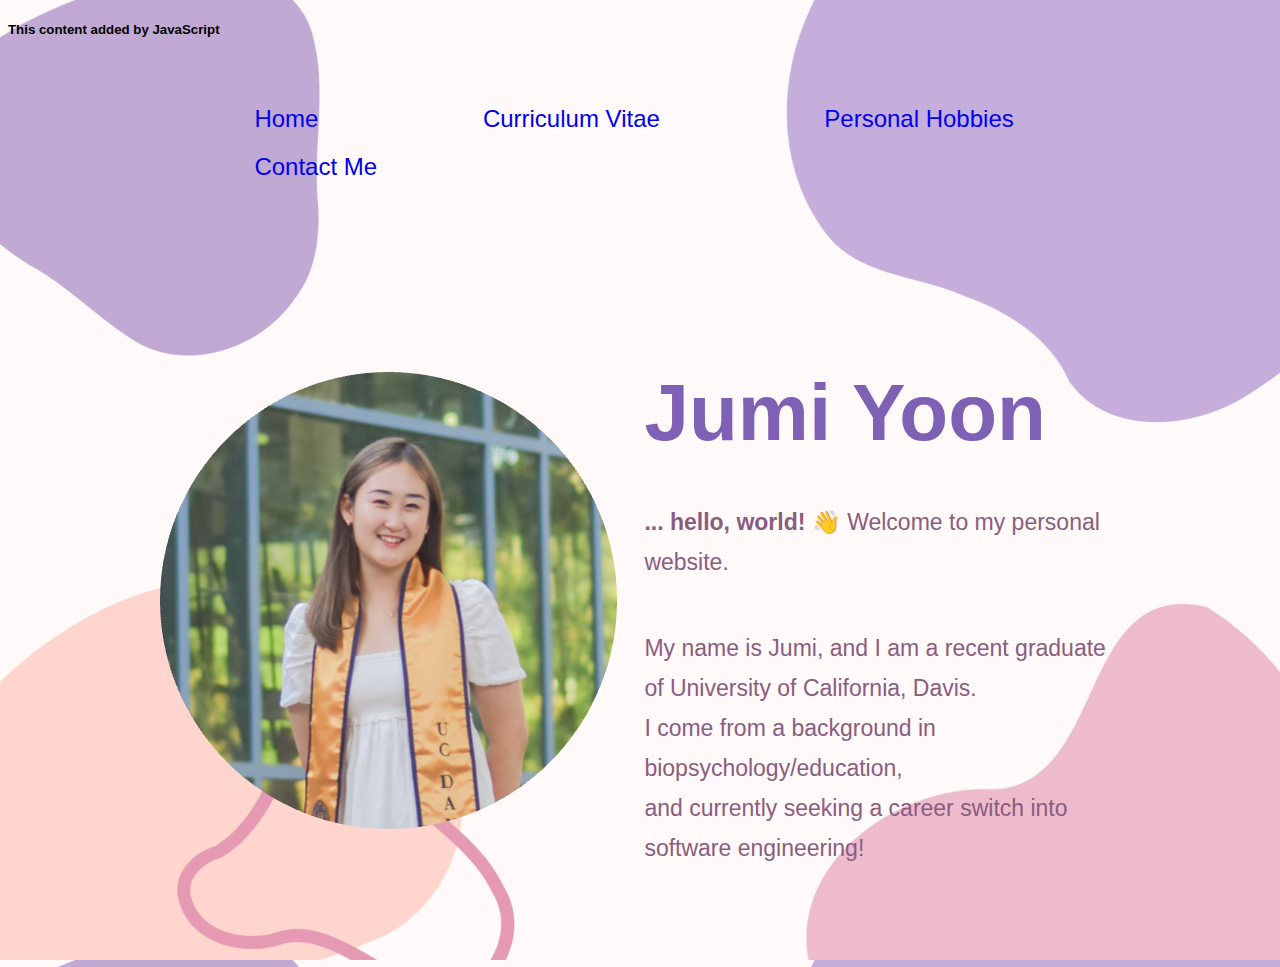
<file: index.html>
<!DOCTYPE html>

<html lang="en">
    <head>
        <meta charset="utf-8">
        <link rel="stylesheet" href="style.css"/>
        <title>Jumi's Personal Website</title>
        
    </head>
    <body>
        <script src="script.js"> </script>
        <div class="header">
          <nav>
            <ul>
              <li><a href="index.html">Home</a></li>
              <li><a href="CV.html">Curriculum Vitae</a></li>
              <li><a href="Hobbies.html">Personal Hobbies</a></li>
              <li><a href="Contact-me.html">Contact Me</a></li>
            </ul>
          </nav>
          <div class="self-intro">
            <table cellspacing="25">
              <tr>
                <td>
                  <img id="portrait" onmouseover="jumiLight()" onmouseout="jumiOg()" src="jumi-2-modified.png" alt="jumi's profile picture">
                </td>
                <td>
                  <h1>Jumi Yoon</h1>
                  <p> <strong>... hello, world!</strong> 👋 Welcome to my personal website. </p>
                  <p> My name is Jumi, and I am a recent graduate of University of California, Davis.<br> I come from a background in biopsychology/education, <br> and currently seeking a career switch into software engineering!</p>
                </td>
              </tr>
            </table>
            

          </div>




        </div>
    </body>
</html>
</file>
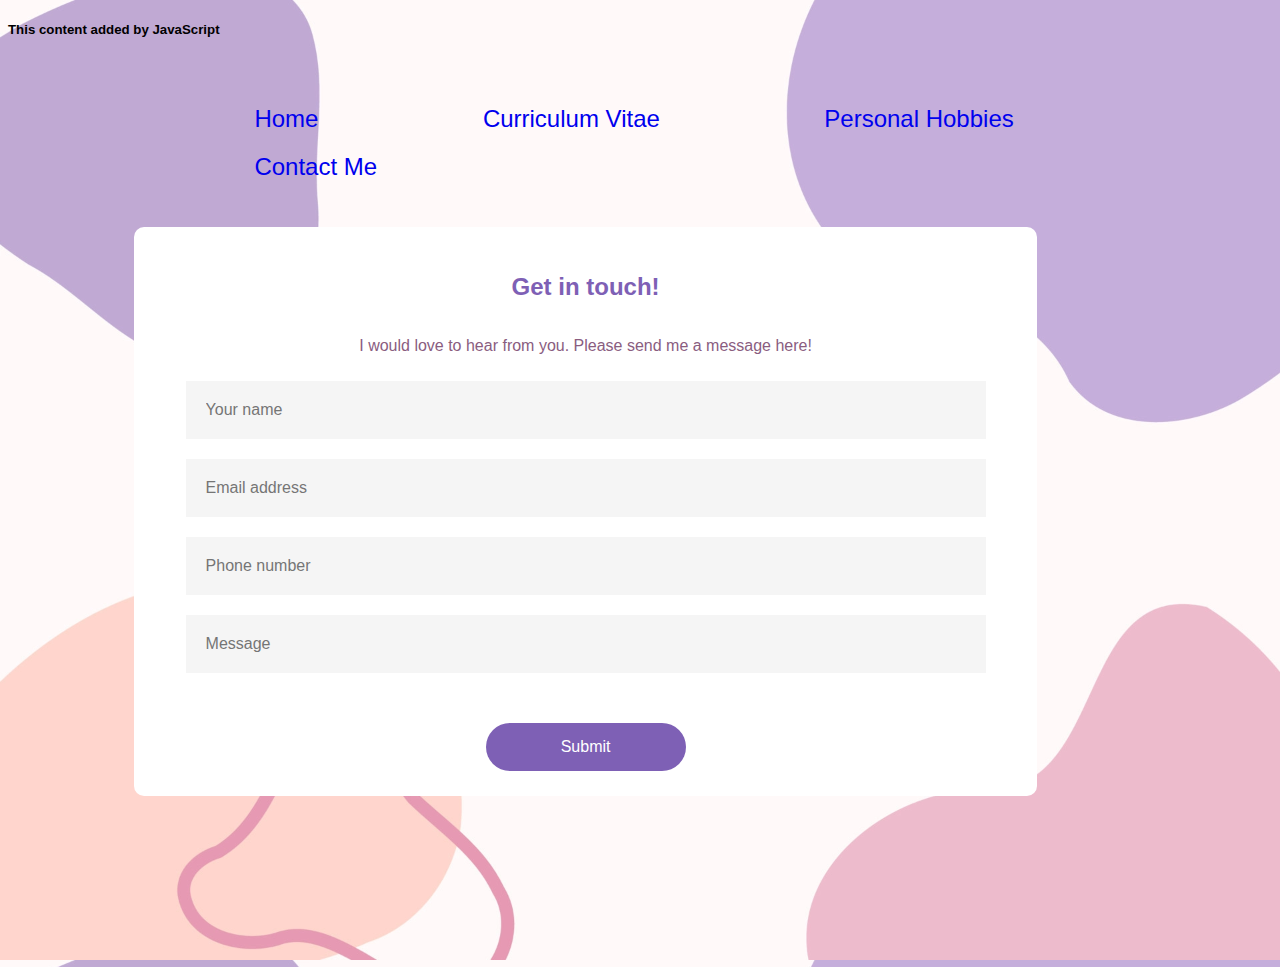
<file: Contact-me.html>
<!DOCTYPE html>

<html lang="en">
    <head>
        <meta charset="utf-8">
        <link rel="stylesheet" href="style.css"/>
        <title>Jumi's Personal Website</title>
        
    </head>
    <body>
        <script src="script.js"> </script>
        <div class="header">
          <nav>
            <ul>
              <li><a href="index.html">Home</a></li>
              <li><a href="CV.html">Curriculum Vitae</a></li>
              <li><a href="Hobbies.html">Personal Hobbies</a></li>
              <li><a href="Contact-me.html">Contact Me</a></li>
            </ul>
          </nav>
          <div class = "contact-form">
            <form action="mailto: jums.code@gmail.com" method="POST">
                <h2> Get in touch! </h2>
                <p> I would love to hear from you. Please send me a message here! </p>
                <input type="text" id="name" placeholder="Your name" required>
                <input type="text" id="email" placeholder="Email address" required>
                <input type="text" id="phone" placeholder="Phone number">
                <input type="text" id="message" placeholder="Message" required>
                <button type="submit">Submit</buttom>
            </form>
          </div>
        </body>
</file>
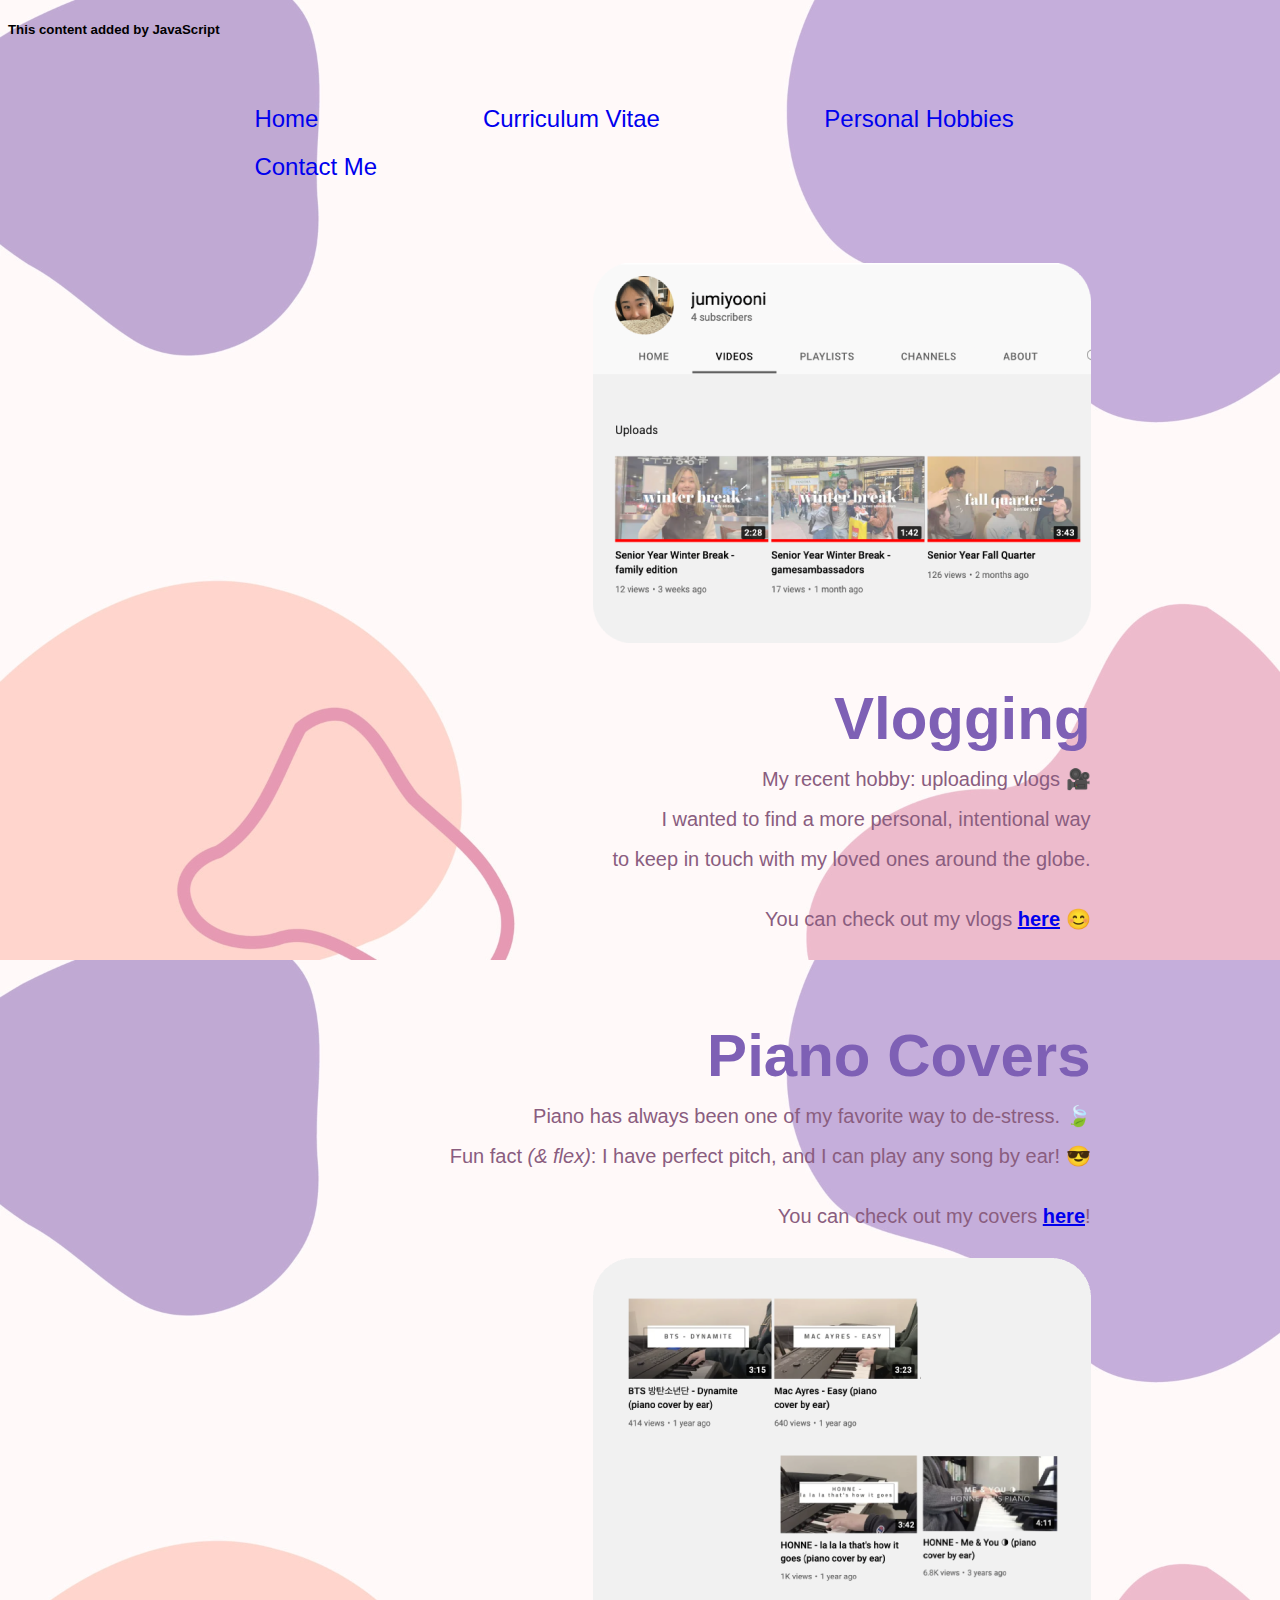
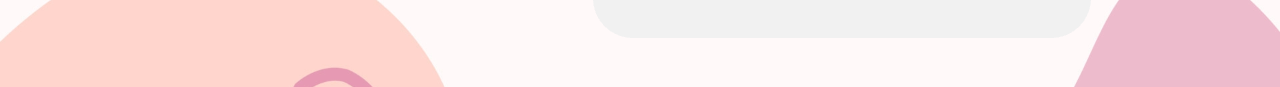
<file: Hobbies.html>
<!DOCTYPE html>
<html lang="en">
  <head>
    <meta charset="utf-8">
    <link rel="stylesheet" href="style.css"/>
    <title>Jumi's Site | Personal Hobbies</title>
    
  </head>
  <body>
    <script src="script.js"> </script>
    <div class="header">

      <nav>
        <ul>
          <li><a href="index.html">Home</a></li>
          <li><a href="CV.html">Curriculum Vitae</a></li>
          <li><a href="Hobbies.html">Personal Hobbies</a></li>
          <li><a href="Contact-me.html">Contact Me</a></li>
        </ul>
      </nav>
      <div class="Hobbies">
        <table cellspacing = "35">
            <tr>
                <td>
                    <img src="vlog channel.png" alt="vlogs">
                </td>
                <td>
                    <h1> Vlogging </h1>
                    <p> My recent hobby: uploading vlogs 🎥 <br> I wanted to find a more personal, intentional way <br> to keep in touch with my loved ones around the globe.</p>
                    <p> You can check out my vlogs <strong><a href="https://www.youtube.com/channel/UCG7cXouS8eWR7RIfUhFzkCw/videos">here</a></strong> 😊 </p>
                </td>
            </tr>
            <tr>
                <td>
                    <h1> Piano Covers </h1>
                    <p> Piano has always been one of my favorite way to de-stress. 🍃 <br> Fun fact <em>(& flex)</em>: I have perfect pitch, and I can play any song by ear! 😎 </p>
                    <p> You can check out my covers <strong><a href="http://www.youtube.com/Jspiano">here</a></strong>!</p>
                </td>
                <td>
                    <img src="piano covers.png" alt="piano covers">
                </td>
            </tr>

        </table>


      </div>

    </div>

    </div>
  </body>
</html>
</file>
<file: style.css>
body {
    background-image: url(background-image.webp);
    background-size: 100%;
    height: 100%;
    font-family: 'Trebuchet MS', 'Lucida Sans Unicode', 'Lucida Grande', 'Lucida Sans', Arial, sans-serif;
}

.header {
    width: 80%;
    height: 100vh;
    padding: 0 10%;
   /* background: #f7efef;  */
}

/* nav */
nav {
    width: 100%;
    display: flex;
    align-items: center;
    justify-content: space between;
    padding: 20px 0;

}

nav ul li {
    display: inline-block;
    list-style: none;
    margin: 10px 80px;
}

nav ul li a {
    text-decoration: none; /* gets rid of the underline for hyperlinks */
    font-size: 24px;
}


/* self-intro */

.self-intro {
    margin-top: 60px;
    max-width: 2100px;
}

.self-intro h1 {
    font-size: 80px;
    margin-bottom: 20px;
    color: #7e60b5;
}

.self-intro p {
    display: inline-block;
    color: rgb(138, 93, 127);
    font-size: 23px;
    line-height: 30pt;
}


/* CV page */

.resume {
    text-align: center;
    color: #7e60b5;
    font-size: 18px;
}

/* Personal Hobbies*/
.Hobbies {
    text-align: right;
}
.Hobbies h1 {
    font-size: 60px;
    margin-bottom: 20px;
    color: #7e60b5;
}

.Hobbies td {
    display: inline-block;
    color: rgb(138, 93, 127);
    font-size: 20px;
    line-height:30pt;
    max-width: 660px;
    padding-right: 20px;
}


/* Contact page */

form {
    background: #fff;
    display: flex;
    flex-direction: column;
    padding: 2vw 4vw;
    width: 90%;
    max-width: 800px;
    border-radius: 10px;   
    text-align: center;
}

form h2 {
    color: #7e60b5;
    font-weight: 800;
    margin-bottom: 20px;
}

form input, form textarea {
    border:0;
    margin: 10px 0;
    padding: 20px;
    outline: none;
    background: #f5f5f5;
    font-size: 16px;
    text-align: left;
    font-family: 'Trebuchet MS', 'Lucida Sans Unicode', 'Lucida Grande', 'Lucida Sans', Arial, sans-serif;
}

form button {
    padding: 15px;
    background: #7e60b5;
    color: #fff;
    font-size: 16px;
    border: 0;
    outline: none;
    cursor: pointer;
    width: 200px;
    margin: 40px auto 0;
    border-radius: 30px;
}

form p {
    color: rgb(138, 93, 127);
}
</file>
